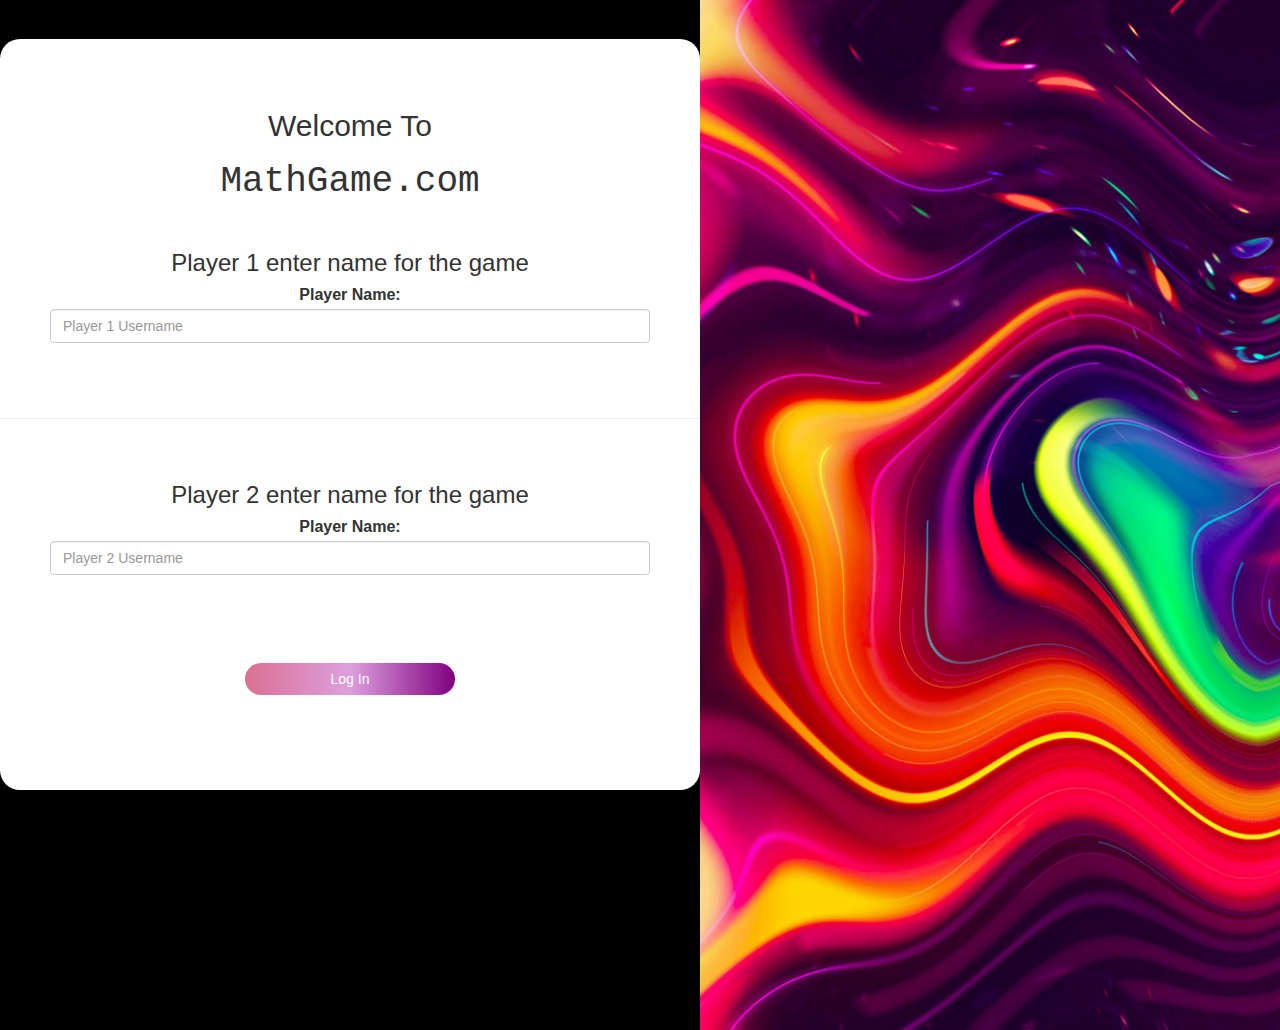
<file: index.html>
<html>
    <head>
        <title>  MathGames.com </title>
        <meta name="viewport" content="width=device-width, initial-scale=1">
        <link rel="stylesheet" href="https://maxcdn.bootstrapcdn.com/bootstrap/3.4.0/css/bootstrap.min.css">
        <script src="https://ajax.googleapis.com/ajax/libs/jquery/3.4.1/jquery.min.js"></script>
        <script src="https://maxcdn.bootstrapcdn.com/bootstrap/3.4.0/js/bootstrap.min.js"></script>

        <link rel="stylesheet" type="text/css" href="quiz_game.css">
        <script src="quiz_game_login.js"></script>
    </head>
<body>
    <table style="width: 100%" id="table">
        <tr>
            <td id="Username_Table">
                <center>
                    <div id="username_border">
                        <h2> Welcome To</h2>
                        <h1 id="textH1">MathGame.com</h1>
                        <br>
                        <!--Player 1-->
                        <div class="login_div1">
                            <h3>Player 1 enter name for the game</h3>
                            <label>Player Name: </label>
                            <input type="text" id="player1_name_input" class="form-control" placeholder="Player 1 Username"
                             <br>
                         </div>
                         <hr>
                         <br>
                         <!--Player 2-->
                        <div class="login_div2">
                            <h3>Player 2 enter name for the game</h3>
                            <label>Player Name: </label>
                            <input type="text" id="player2_name_input" class="form-control" placeholder="Player 2 Username"
                            <br>
                        </div>
                        <br>
                        <button id="btnLog-in" style="width:30%" class="btn btn-primary" onclick="addUser()">Log In</button>
                    </div>
                </center>
            </td>
            <td>
                <div id="content">
                    <img src="meltingBackground.jpeg" alt="">
                </div>
            </td>
        </tr>
        <tr>
        </tr>
    </table>
 </body>
</html>
</file>
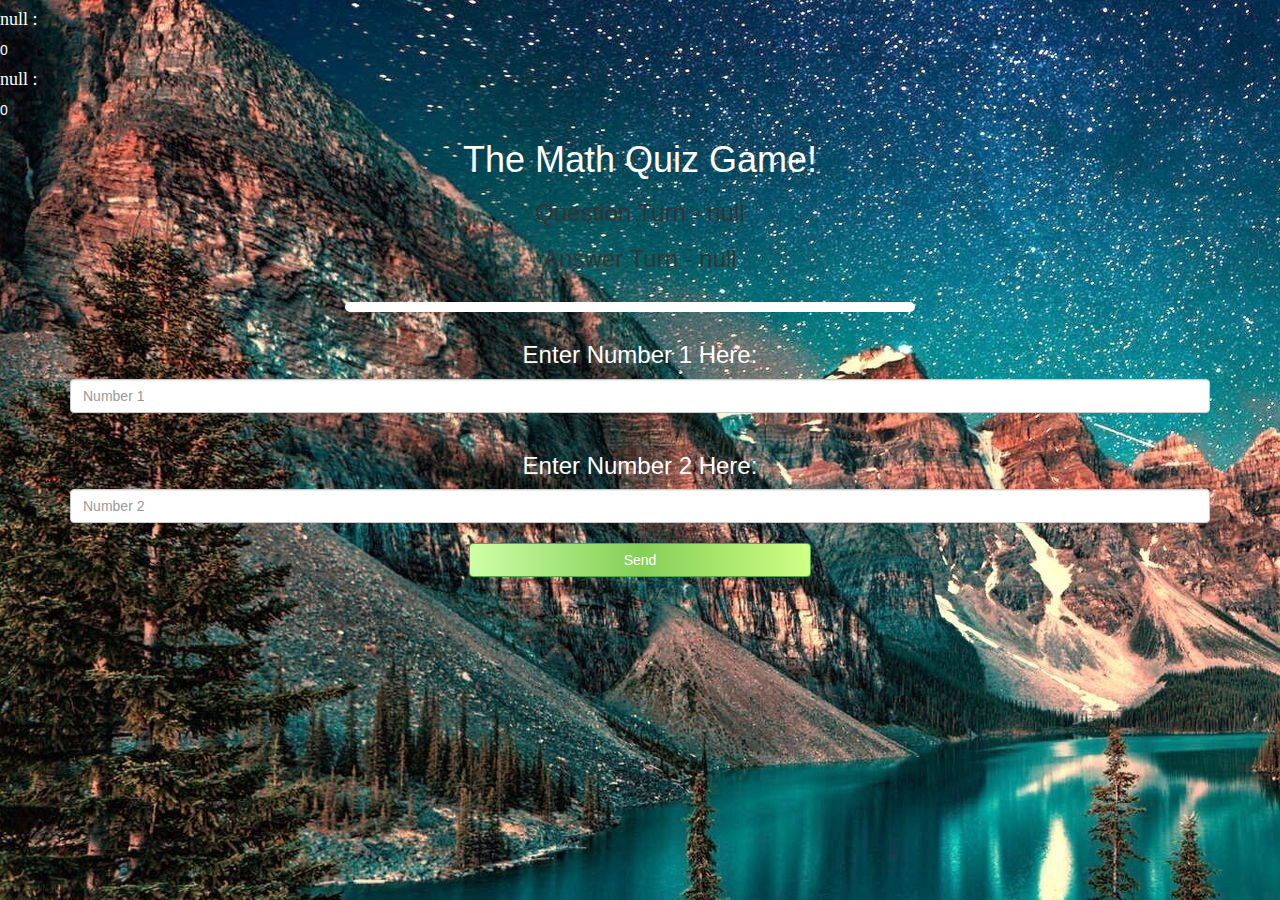
<file: math_quiz_game.html>
<html>
    <head>
        <title> MathGames.com </title>
        <meta name="viewport" content="width=device-width, initial-scale=1">
        <link rel="stylesheet" href="https://maxcdn.bootstrapcdn.com/bootstrap/3.4.0/css/bootstrap.min.css">
        <script src="https://ajax.googleapis.com/ajax/libs/jquery/3.4.1/jquery.min.js"></script>
        <script src="https://maxcdn.bootstrapcdn.com/bootstrap/3.4.0/js/bootstrap.min.js"></script>
        <link rel="stylesheet" type="text/css" href="math_quiz_game.css">
    </head>
    <body>
        <h4 id="player1_name"></h4> 
        <span id="player1_score"></span>
        <br>
        <h4 id="player2_name"></h4> 
        <span id="player2_score"></span>

        <div class="container">
            <center>
                <h1 style="color: white;">The Math Quiz Game!</h1>
                <h3 id="player_question"></h3>
                <h3 id="player_answer"></h3>
                <div>
                <div id="output" class="col-lg-6"> </div>
                <br>
                <br>
                <h3 style="color: white;"> Enter Number 1 Here: </h3>
                <input type="text" id="number_1" class="form-control" placeholder="Number 1">
            </div>
                <br>
                <h3 style="color: white;"> Enter Number 2 Here: </h3>
                <input type="text" id="number_2" class="form-control" placeholder="Number 2">
                <br>
                <button onclick="send()" class="btn btn-success" style="width: 30%;" id="buttonSubmit"> Send </button>
            </center>
        </div>

        <script src="math_quiz.js"></script>
    </body>
</html>
</file>
<file: quiz_game.css>
body{
    text-align: center;
}

#content img{
    float: top;
    height: 100%;
    width: 100%;
}

#player1_name_input{
    width: 600px;
    margin-bottom: 75px;
}

#player2_name_input{
    width: 600px;
    margin-bottom: 50px;
}
#btnLog-in{
    background-image: linear-gradient(to right,palevioletred, plum, purple );
    font-family: sans-serif;
    border: 5px;
    border-radius: 20px;
    margin: 20px;

}

#Username_Table{
   background-color: black;
}

#username_border{
    background-color: white;
    width: 700px;
    margin-bottom: 200px;
    padding-top: 50px;
    padding-bottom: 75px;
    border-radius: 20px;
}

#textH1{
    font-family: monospace;
}

hr{
    height: 5px;
    color: black;
}
</file>
<file: math_quiz_game.css>
body{
    background-image: url(mountains.jpeg);
}

#buttonSubmit{
    background-image: linear-gradient(to right,rgb(206, 255, 166), rgb(132, 207, 88), rgb(208, 255, 133) );
}

#output{
    background-color: white;
    margin-bottom: 20px;
    padding-bottom: 10px;
    border-radius: 20px;
    margin-left: 275px;
    margin-top: 20px;
}

#player1_name{
    height: 20px;
    color: white;
    font-family: cursive;
}

#player1_score{
    height: 20px;
    color: white;
}

#player2_name{
    height: 20px;
    color: white;
    font-family: cursive;
}

#player2_score{
    height: 20px;
    color: white;
}
</file>
